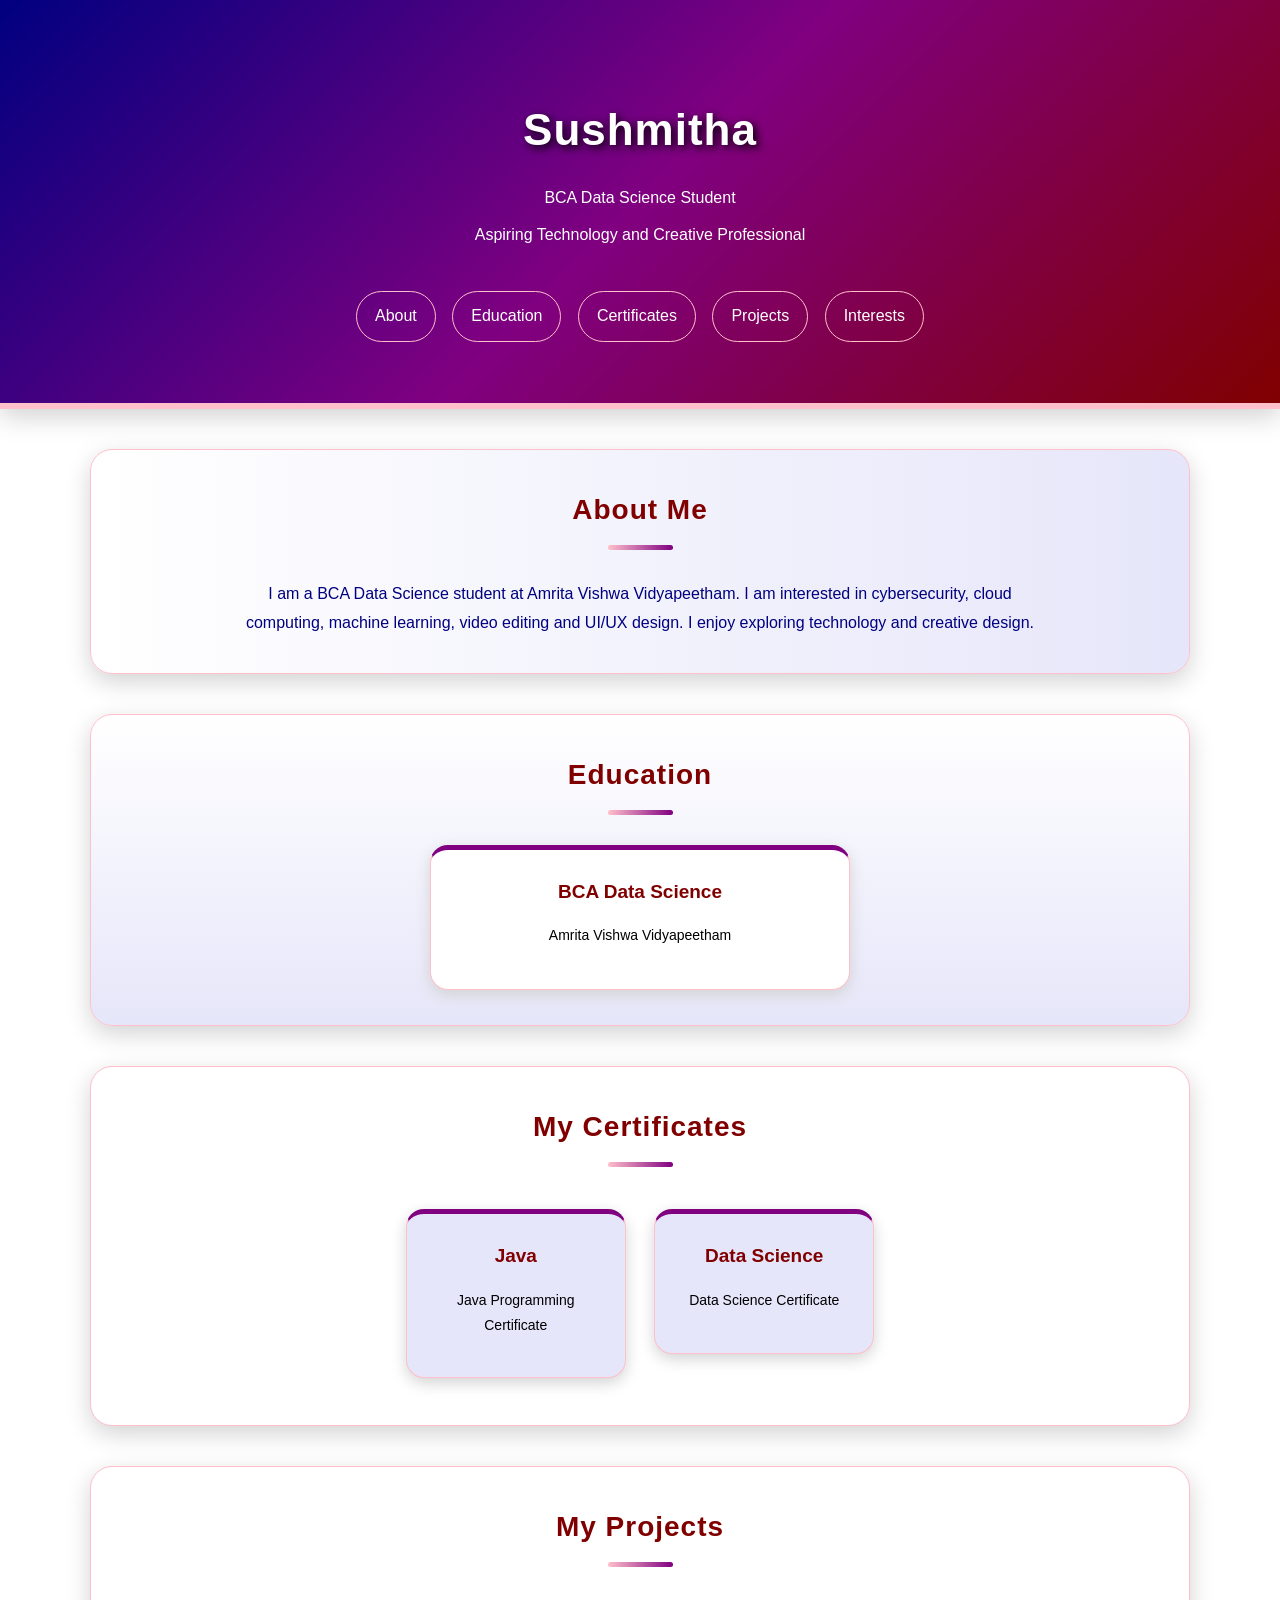
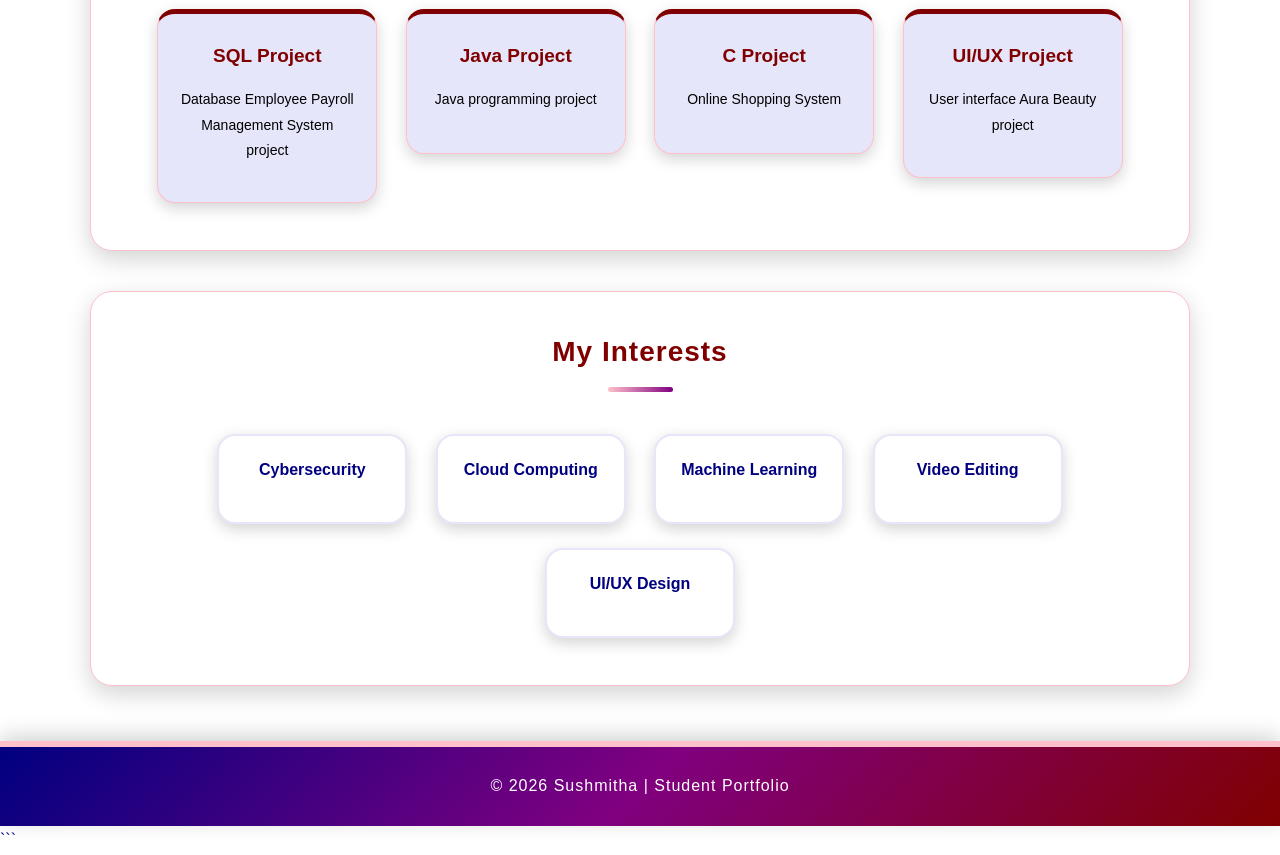
<file: index.html>
<!DOCTYPE html>
<html>
<head>
    <title>Sushmitha.L | Student Portfolio</title>
    <link rel="stylesheet" href="style.css">
</head>

<body>

<header>
    <h1>Sushmitha</h1>
    <p>BCA Data Science Student</p>
    <p>Aspiring Technology and Creative Professional</p>

    <nav>
        <a href="#about">About</a>
        <a href="#education">Education</a>
        <a href="#certificates">Certificates</a>
        <a href="#projects">Projects</a>
        <a href="#interests">Interests</a>
    </nav>
</header>

<section id="about">
    <h2>About Me</h2>
    <p>
        I am a BCA Data Science student at Amrita Vishwa Vidyapeetham.
        I am interested in cybersecurity, cloud computing,
        machine learning, video editing and UI/UX design.
        I enjoy exploring technology and creative design.
    </p>
</section>

<section id="education">
    <h2>Education</h2>
   
    <div class="card">
        <h3>BCA Data Science</h3>
        <p>Amrita Vishwa Vidyapeetham</p>
    
    </div>
</section>

<section id="certificates">
    <h2>My Certificates</h2>
    <div class="container">
        <div class="card">
            <h3>Java</h3>
            <p>Java Programming Certificate</p>
        </div>

        <div class="card">
            <h3>Data Science</h3>
            <p>Data Science Certificate</p>
        </div>
    </div>
</section>

<section id="projects">
    <h2>My Projects</h2>
    <div class="container">
        <div class="card">
            <h3>SQL Project</h3>
            <p>Database  Employee Payroll Management System project</p>
        </div>

        <div class="card">
            <h3>Java Project</h3>
            <p>Java programming project</p>
        </div>

        <div class="card">
            <h3>C Project</h3>
            <p> Online Shopping System </p>
        </div>

        <div class="card">
            <h3>UI/UX Project</h3>
            <p>User interface Aura Beauty  project</p>
        </div>
    </div>
</section>

<section id="interests">
    <h2>My Interests</h2>
    <div class="container">
        <div class="card">Cybersecurity</div>
        <div class="card">Cloud Computing</div>
        <div class="card">Machine Learning</div>
        <div class="card">Video Editing</div>
        <div class="card">UI/UX Design</div>
    </div>
</section>

<footer>
    <p>© 2026 Sushmitha | Student Portfolio</p>
</footer>

</body>
</html>
```
</file>
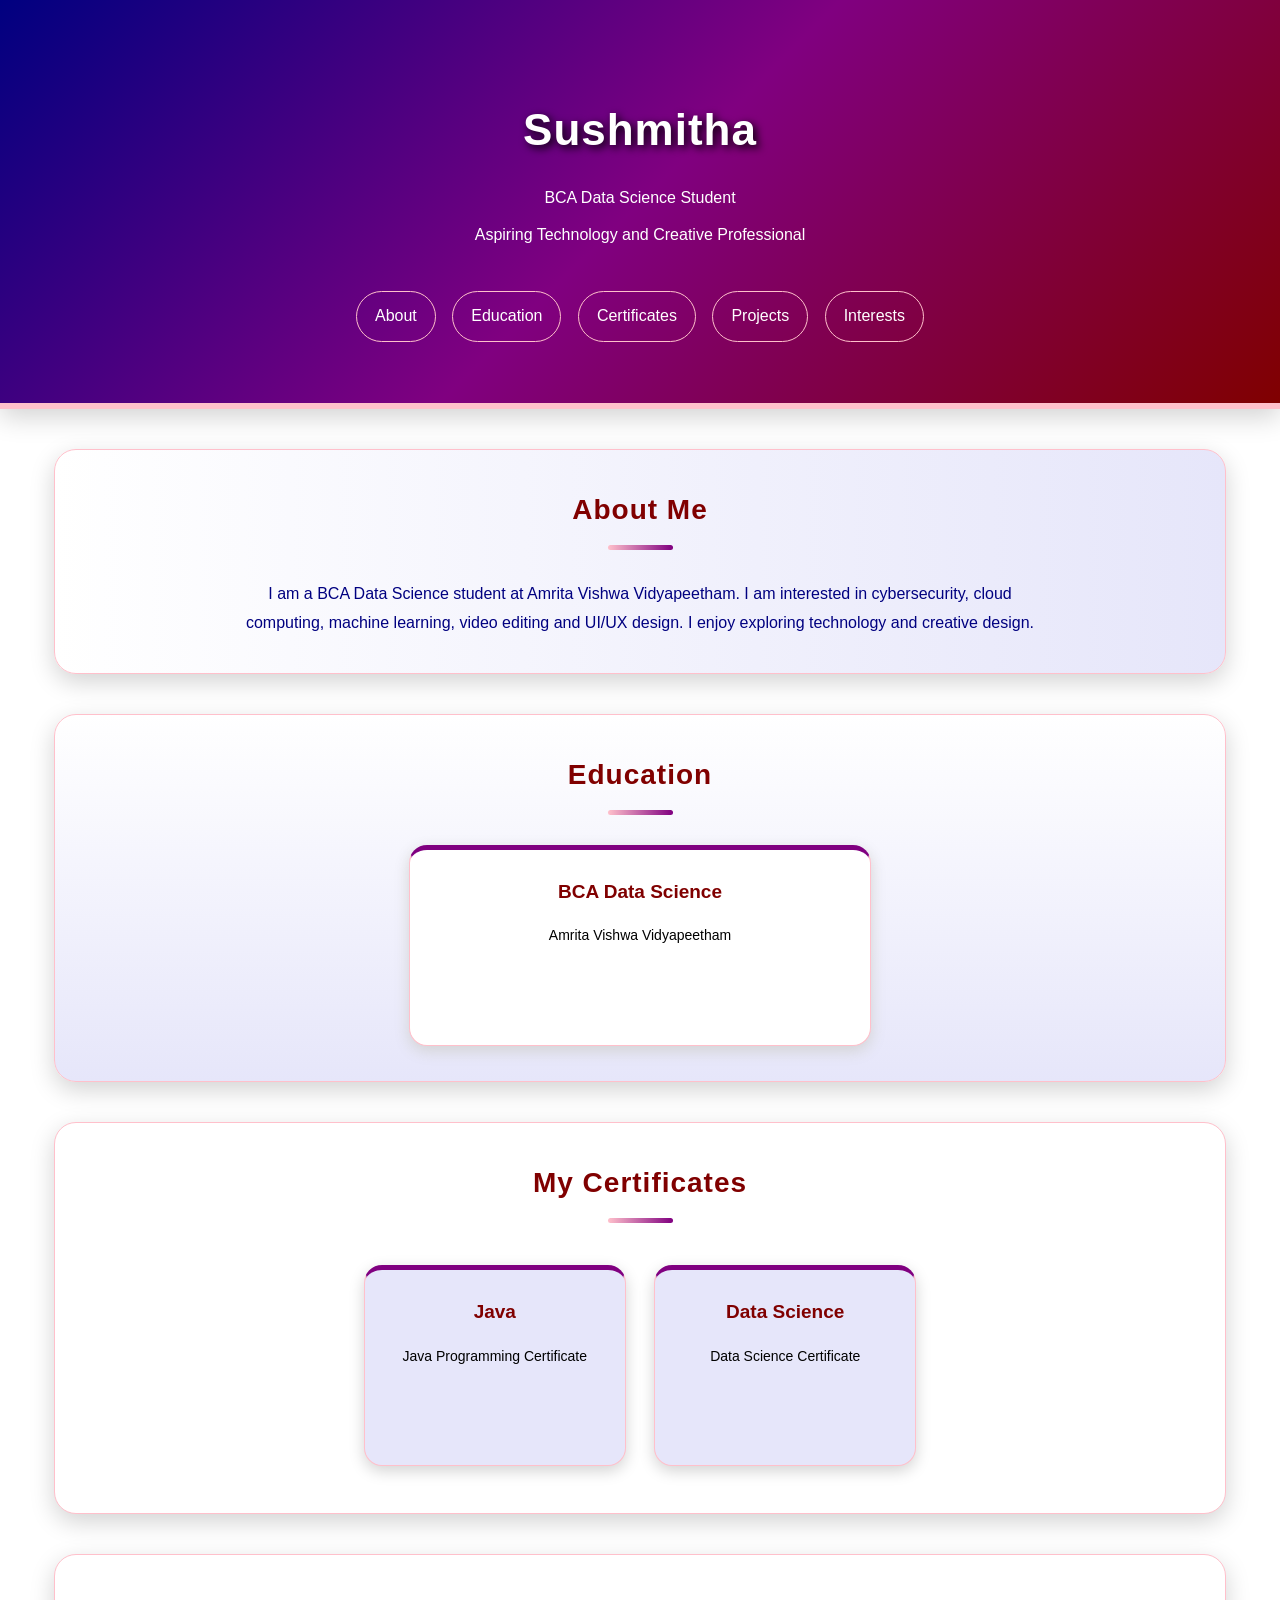
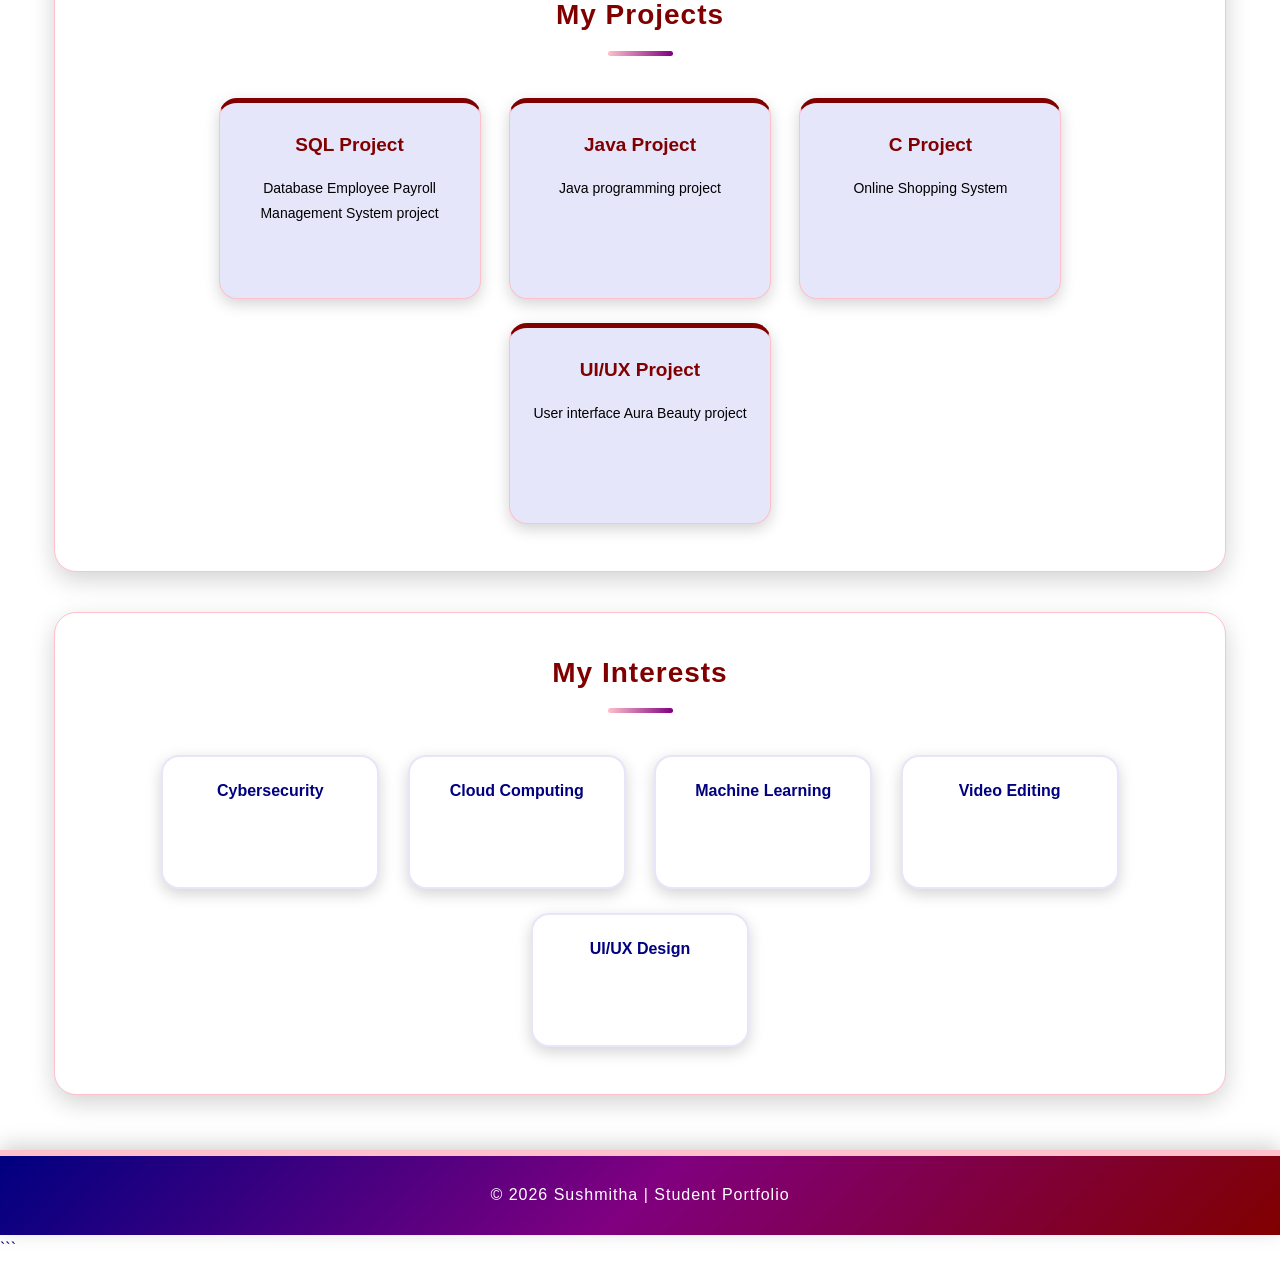
<file: protofolio.html>
<!DOCTYPE html>
<html>
<head>
    <title>Sushmitha.L | Student Portfolio</title>
    <link rel="stylesheet" href="sheet.css">
</head>

<body>

<header>
    <h1>Sushmitha</h1>
    <p>BCA Data Science Student</p>
    <p>Aspiring Technology and Creative Professional</p>

    <nav>
        <a href="#about">About</a>
        <a href="#education">Education</a>
        <a href="#certificates">Certificates</a>
        <a href="#projects">Projects</a>
        <a href="#interests">Interests</a>
    </nav>
</header>

<section id="about">
    <h2>About Me</h2>
    <p>
        I am a BCA Data Science student at Amrita Vishwa Vidyapeetham.
        I am interested in cybersecurity, cloud computing,
        machine learning, video editing and UI/UX design.
        I enjoy exploring technology and creative design.
    </p>
</section>

<section id="education">
    <h2>Education</h2>
   
    <div class="card">
        <h3>BCA Data Science</h3>
        <p>Amrita Vishwa Vidyapeetham</p>
    
    </div>
</section>

<section id="certificates">
    <h2>My Certificates</h2>
    <div class="container">
        <div class="card">
            <h3>Java</h3>
            <p>Java Programming Certificate</p>
        </div>

        <div class="card">
            <h3>Data Science</h3>
            <p>Data Science Certificate</p>
        </div>
    </div>
</section>

<section id="projects">
    <h2>My Projects</h2>
    <div class="container">
        <div class="card">
            <h3>SQL Project</h3>
            <p>Database  Employee Payroll Management System project</p>
        </div>

        <div class="card">
            <h3>Java Project</h3>
            <p>Java programming project</p>
        </div>

        <div class="card">
            <h3>C Project</h3>
            <p> Online Shopping System </p>
        </div>

        <div class="card">
            <h3>UI/UX Project</h3>
            <p>User interface Aura Beauty  project</p>
        </div>
    </div>
</section>

<section id="interests">
    <h2>My Interests</h2>
    <div class="container">
        <div class="card">Cybersecurity</div>
        <div class="card">Cloud Computing</div>
        <div class="card">Machine Learning</div>
        <div class="card">Video Editing</div>
        <div class="card">UI/UX Design</div>
    </div>
</section>

<footer>
    <p>© 2026 Sushmitha | Student Portfolio</p>
</footer>

</body>
</html>
```
</file>
<file: style.css>
/* General styling */
* {
    box-sizing: border-box;
}

html {
    scroll-behavior: smooth;
}

body {
    font-family: "Segoe UI", Arial, sans-serif;
    background: white;
    color: navy;
    margin: 0;
    line-height: 1.8;
}

/* Header */
header {
    background: linear-gradient(135deg, navy, purple, maroon);
    color: white;
    text-align: center;
    padding: 75px 20px 55px;
    border-bottom: 6px solid pink;
    box-shadow: 0 8px 25px lightgray;
}

/* Tagline */
.tagline {
    color: pink;
    font-size: 13px;
    font-weight: bold;
    letter-spacing: 5px;
}

/* Main heading */
header h1 {
    font-size: 44px;
    margin: 15px 0;
    letter-spacing: 1px;
    text-shadow: 3px 3px 8px black;
}

/* Header description */
header p {
    margin: 8px 0;
}

.intro {
    color: pink;
    font-size: 17px;
}

/* Navigation */
nav {
    margin-top: 35px;
}

nav a {
    display: inline-block;
    color: white;
    text-decoration: none;
    padding: 10px 18px;
    margin: 6px;
    border: 1px solid pink;
    border-radius: 30px;
    transition: all 0.4s ease;
}

/* Navigation hover */
nav a:hover {
    background: pink;
    color: maroon;
    border-color: white;
    transform: translateY(-5px);
    box-shadow: 0 5px 15px black;
}

/* All sections */
section {
    width: 90%;
    max-width: 1100px;
    margin: 40px auto;
    padding: 35px;
    background: white;
    color: navy;
    border: 1px solid pink;
    border-radius: 22px;
    box-shadow: 0 8px 25px lightgray;
    transition: all 0.4s ease;
    scroll-margin-top: 20px;
}

/* Section hover */
section:hover {
    box-shadow: 0 12px 30px pink;
    border-color: purple;
}

/* Section headings */
h2 {
    color: maroon;
    text-align: center;
    font-size: 28px;
    margin: 0 0 30px;
    letter-spacing: 1px;
}

/* Decorative heading underline */
h2::after {
    content: "";
    display: block;
    width: 65px;
    height: 5px;
    background: linear-gradient(to right, pink, purple);
    margin: 10px auto 0;
    border-radius: 10px;
}

/* About section */
#about {
    background: linear-gradient(to right, white, lavender);
}

#about p {
    max-width: 800px;
    margin: auto;
    text-align: center;
    font-size: 16px;
}

/* EDUCATION SECTION - CENTERED */
#education {
    text-align: center;
    background: linear-gradient(to bottom, white, lavender);
}

#education .card {
    display: block;
    width: 100%;
    max-width: 420px;
    margin: 0 auto;
    text-align: center;
    background: white;
    border-top: 5px solid purple;
}

/* Card container */
.container {
    text-align: center;
}

/* General cards */
.card {
    display: inline-block;
    vertical-align: top;
    width: 220px;
    min-height: 145px;
    margin: 12px;
    padding: 25px 20px;
    text-align: center;
    background: lavender;
    border: 1px solid pink;
    border-radius: 18px;
    box-shadow: 0 5px 15px lightgray;
    transition: all 0.4s ease;
}

/* Card hover */
.card:hover {
    transform: translateY(-10px) scale(1.03);
    background: pink;
    border-color: purple;
    box-shadow: 0 12px 25px lightgray;
}

/* Card headings */
.card h3 {
    color: maroon;
    font-size: 19px;
    margin-top: 0;
    margin-bottom: 10px;
}

/* Card descriptions */
.card p {
    color: black;
    font-size: 14px;
}

/* Certificate cards */
#certificates .card {
    border-top: 5px solid purple;
}

/* Project cards */
#projects .card {
    border-top: 5px solid maroon;
}

/* Interests cards */
#interests .card {
    width: 190px;
    min-height: 90px;
    padding: 20px 12px;
    background: white;
    color: navy;
    font-weight: bold;
    border: 2px solid lavender;
}

/* Interests hover */
#interests .card:hover {
    background: lavender;
    border-color: pink;
    color: maroon;
}

/* Footer */
footer {
    background: linear-gradient(135deg, navy, purple, maroon);
    color: white;
    text-align: center;
    padding: 25px;
    margin-top: 55px;
    border-top: 6px solid pink;
    box-shadow: 0 -5px 20px lightgray;
}

footer p {
    margin: 0;
    letter-spacing: 1px;
}

/* Text selection */
::selection {
    background: pink;
    color: maroon;
}
</file>
<file: sheet.css>
```css
/* General styling */
* {
    box-sizing: border-box;
}

html {
    scroll-behavior: smooth;
}

body {
    font-family: "Segoe UI", Arial, sans-serif;
    background: white;
    color: navy;
    margin: 0;
    line-height: 1.8;
}

/* Header */
header {
    background: linear-gradient(135deg, navy, purple, maroon);
    color: white;
    text-align: center;
    padding: 75px 20px 55px;
    border-bottom: 6px solid pink;
    box-shadow: 0 8px 25px lightgray;
}

/* Tagline */
.tagline {
    color: pink;
    font-size: 13px;
    font-weight: bold;
    letter-spacing: 5px;
}

/* Main heading */
header h1 {
    font-size: 44px;
    margin: 15px 0;
    letter-spacing: 1px;
    text-shadow: 3px 3px 8px black;
}

/* Header description */
header p {
    margin: 8px 0;
}

.intro {
    color: pink;
    font-size: 17px;
}

/* Navigation */
nav {
    margin-top: 35px;
}

nav a {
    display: inline-block;
    color: white;
    text-decoration: none;
    padding: 10px 18px;
    margin: 6px;
    border: 1px solid pink;
    border-radius: 30px;
    transition: all 0.4s ease;
}

/* Navigation hover */
nav a:hover {
    background: pink;
    color: maroon;
    border-color: white;
    transform: translateY(-5px);
    box-shadow: 0 5px 15px black;
}

/* All sections */
section {
    width: 90%;
    max-width: 1100px;
    margin: 40px auto;
    padding: 35px;
    background: white;
    color: navy;
    border: 1px solid pink;
    border-radius: 22px;
    box-shadow: 0 8px 25px lightgray;
    transition: all 0.4s ease;
    scroll-margin-top: 20px;
}

/* Section hover */
section:hover {
    box-shadow: 0 12px 30px pink;
    border-color: purple;
}

/* Section headings */
h2 {
    color: maroon;
    text-align: center;
    font-size: 28px;
    margin: 0 0 30px;
    letter-spacing: 1px;
}

/* Decorative heading underline */
h2::after {
    content: "";
    display: block;
    width: 65px;
    height: 5px;
    background: linear-gradient(to right, pink, purple);
    margin: 10px auto 0;
    border-radius: 10px;
}

/* About section */
#about {
    background: linear-gradient(to right, white, lavender);
}

#about p {
    max-width: 800px;
    margin: auto;
    text-align: center;
    font-size: 16px;
}

/* EDUCATION SECTION - CENTERED */
#education {
    text-align: center;
    background: linear-gradient(to bottom, white, lavender);
}

#education .card {
    display: block;
    width: 100%;
    max-width: 420px;
    margin: 0 auto;
    text-align: center;
    background: white;
    border-top: 5px solid purple;
}

/* Card container */
.container {
    text-align: center;
}

/* General cards */
.card {
    display: inline-block;
    vertical-align: top;
    width: 220px;
    min-height: 145px;
    margin: 12px;
    padding: 25px 20px;
    text-align: center;
    background: lavender;
    border: 1px solid pink;
    border-radius: 18px;
    box-shadow: 0 5px 15px lightgray;
    transition: all 0.4s ease;
}

/* Card hover */
.card:hover {
    transform: translateY(-10px) scale(1.03);
    background: pink;
    border-color: purple;
    box-shadow: 0 12px 25px lightgray;
}

/* Card headings */
.card h3 {
    color: maroon;
    font-size: 19px;
    margin-top: 0;
    margin-bottom: 10px;
}

/* Card descriptions */
.card p {
    color: black;
    font-size: 14px;
}

/* Certificate cards */
#certificates .card {
    border-top: 5px solid purple;
}

/* Project cards */
#projects .card {
    border-top: 5px solid maroon;
}

/* Interests cards */
#interests .card {
    width: 190px;
    min-height: 90px;
    padding: 20px 12px;
    background: white;
    color: navy;
    font-weight: bold;
    border: 2px solid lavender;
}

/* Interests hover */
#interests .card:hover {
    background: lavender;
    border-color: pink;
    color: maroon;
}

/* Footer */
footer {
    background: linear-gradient(135deg, navy, purple, maroon);
    color: white;
    text-align: center;
    padding: 25px;
    margin-top: 55px;
    border-top: 6px solid pink;
    box-shadow: 0 -5px 20px lightgray;
}

footer p {
    margin: 0;
    letter-spacing: 1px;
}

/* Text selection */
::selection {
    background: pink;
    color: maroon;
}
```
</file>
